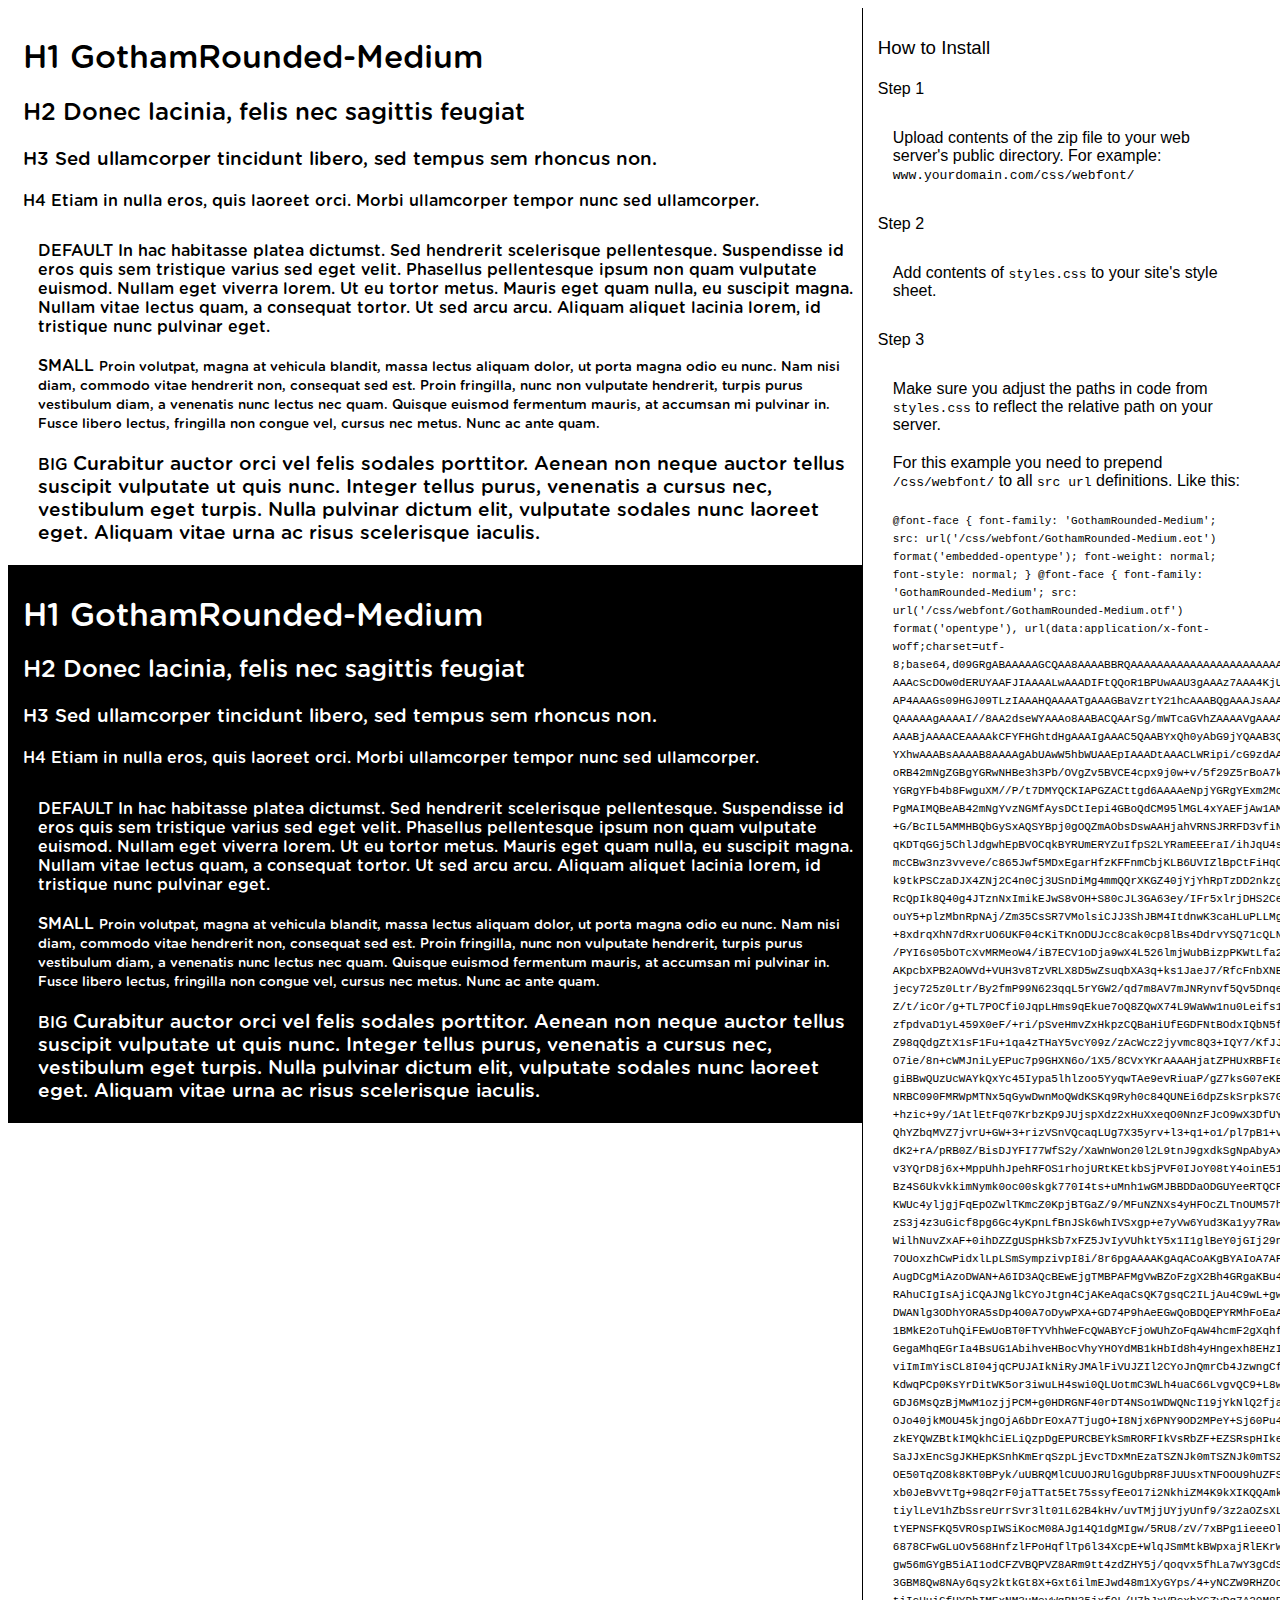
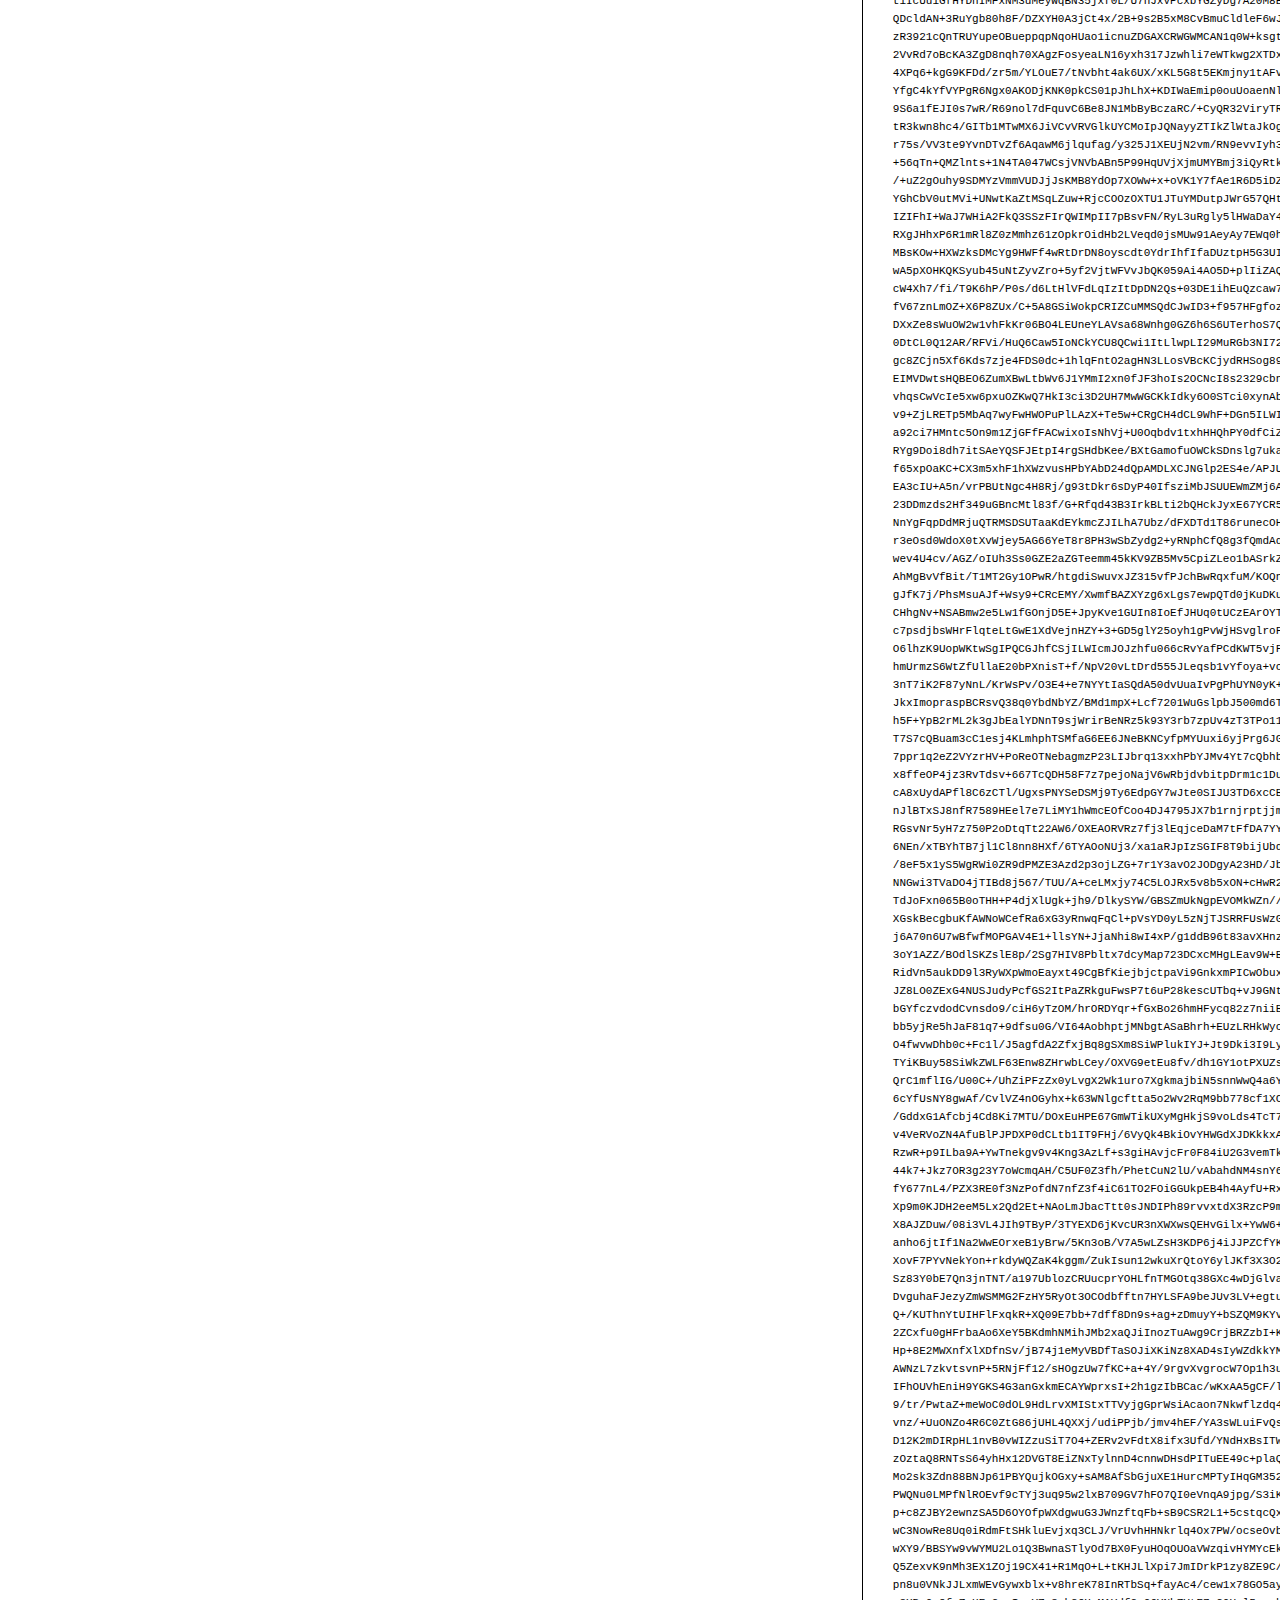
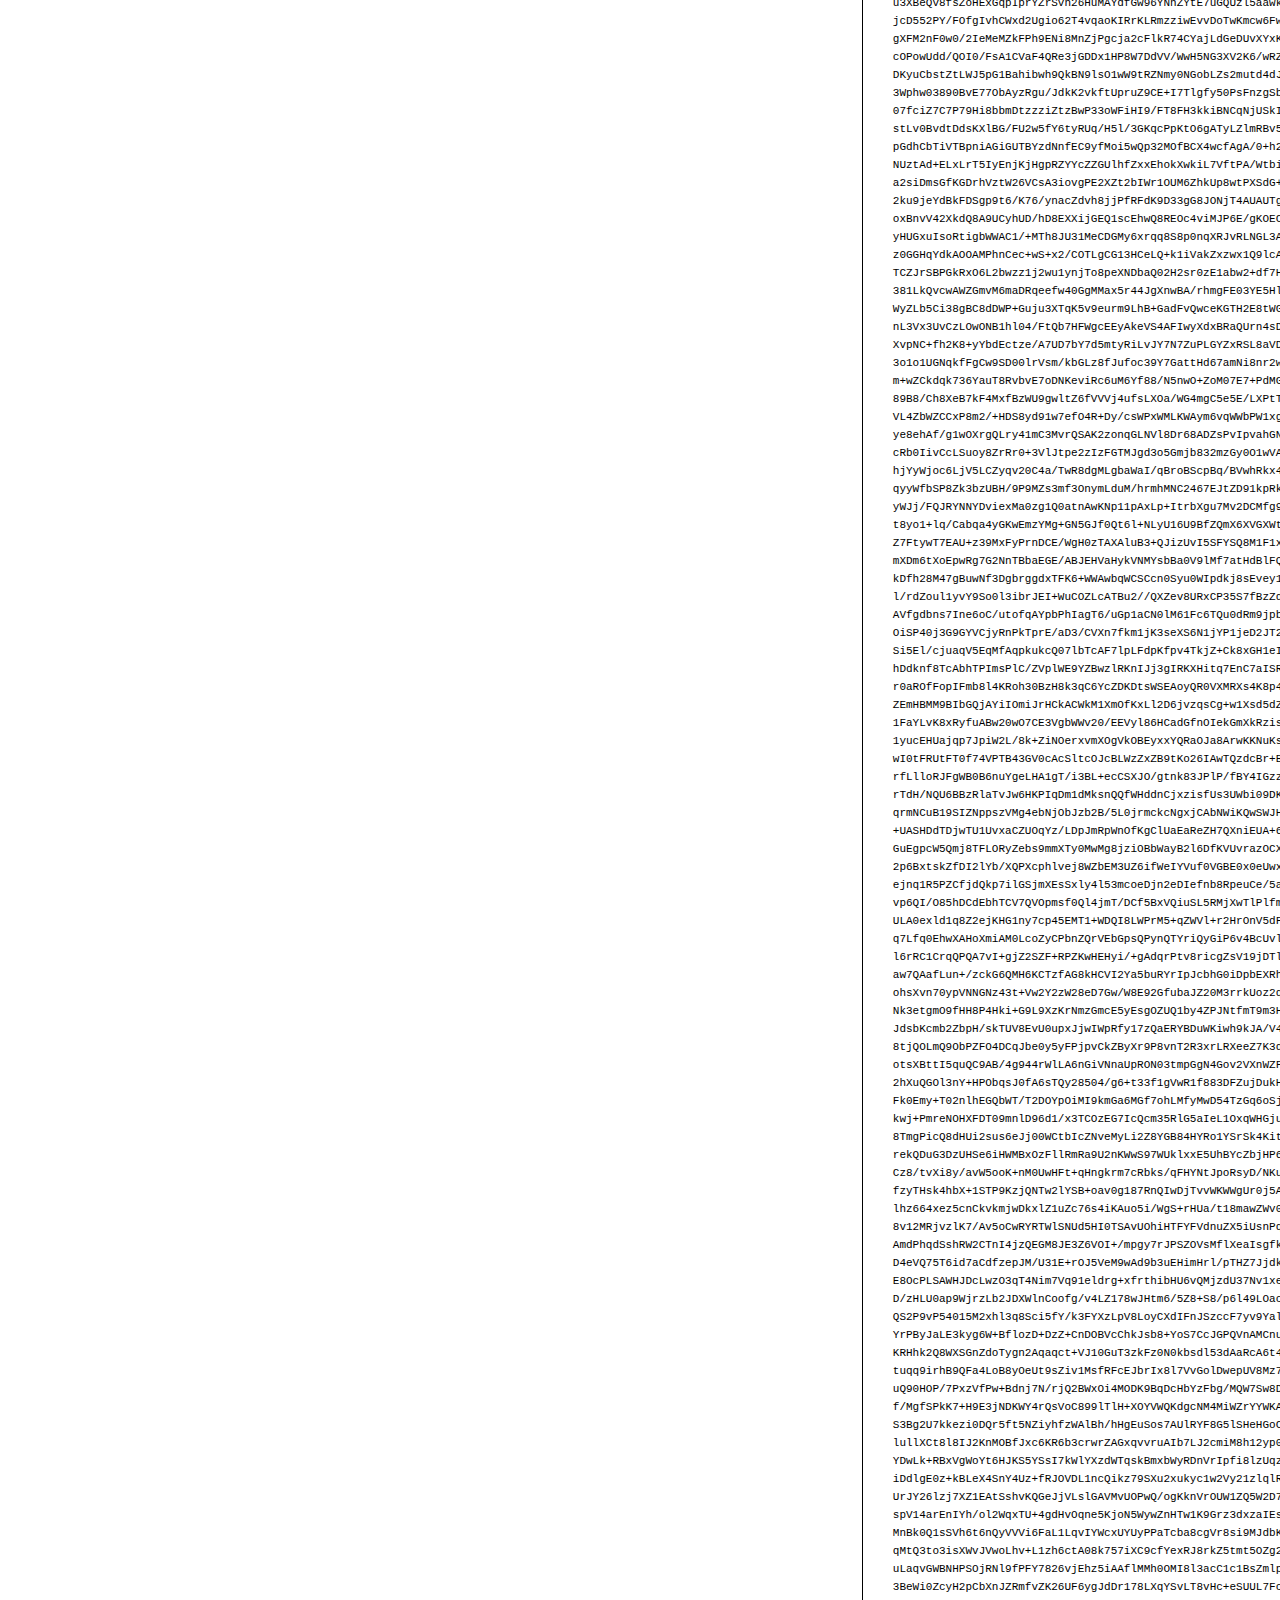
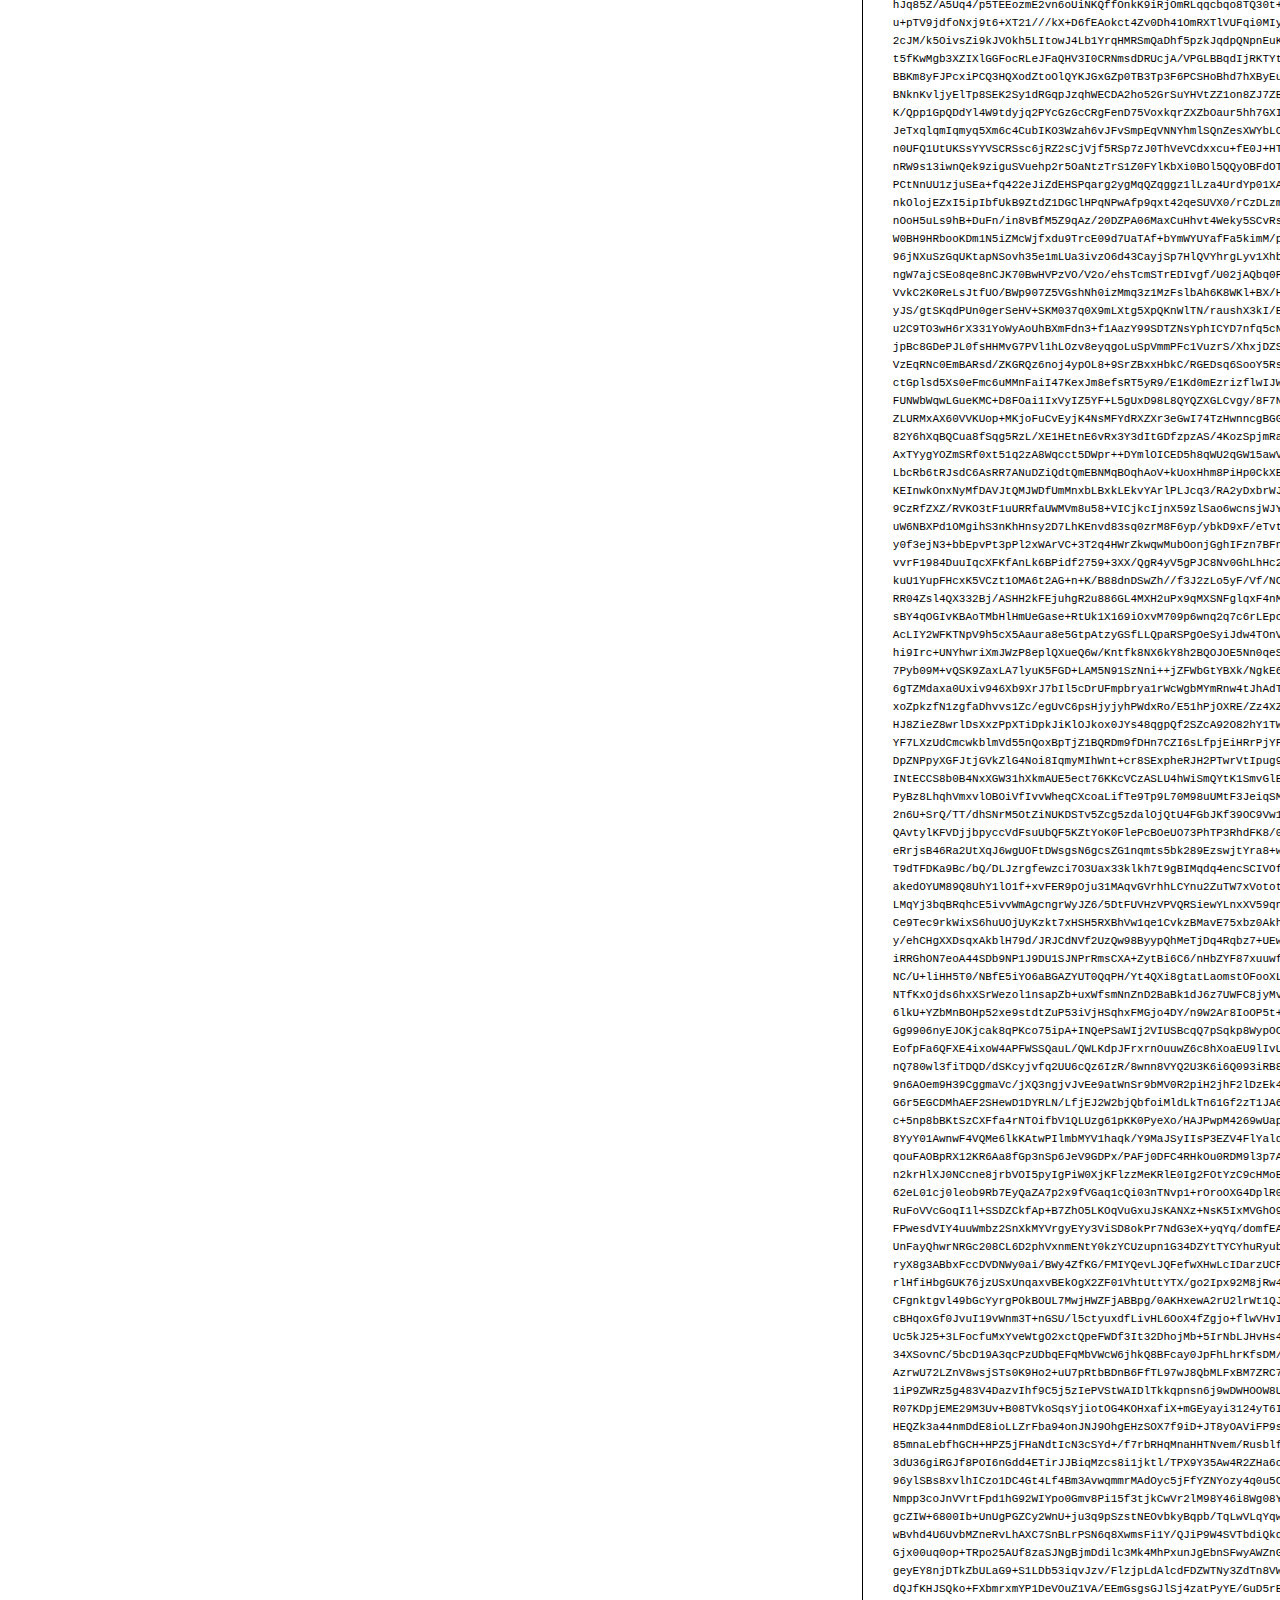
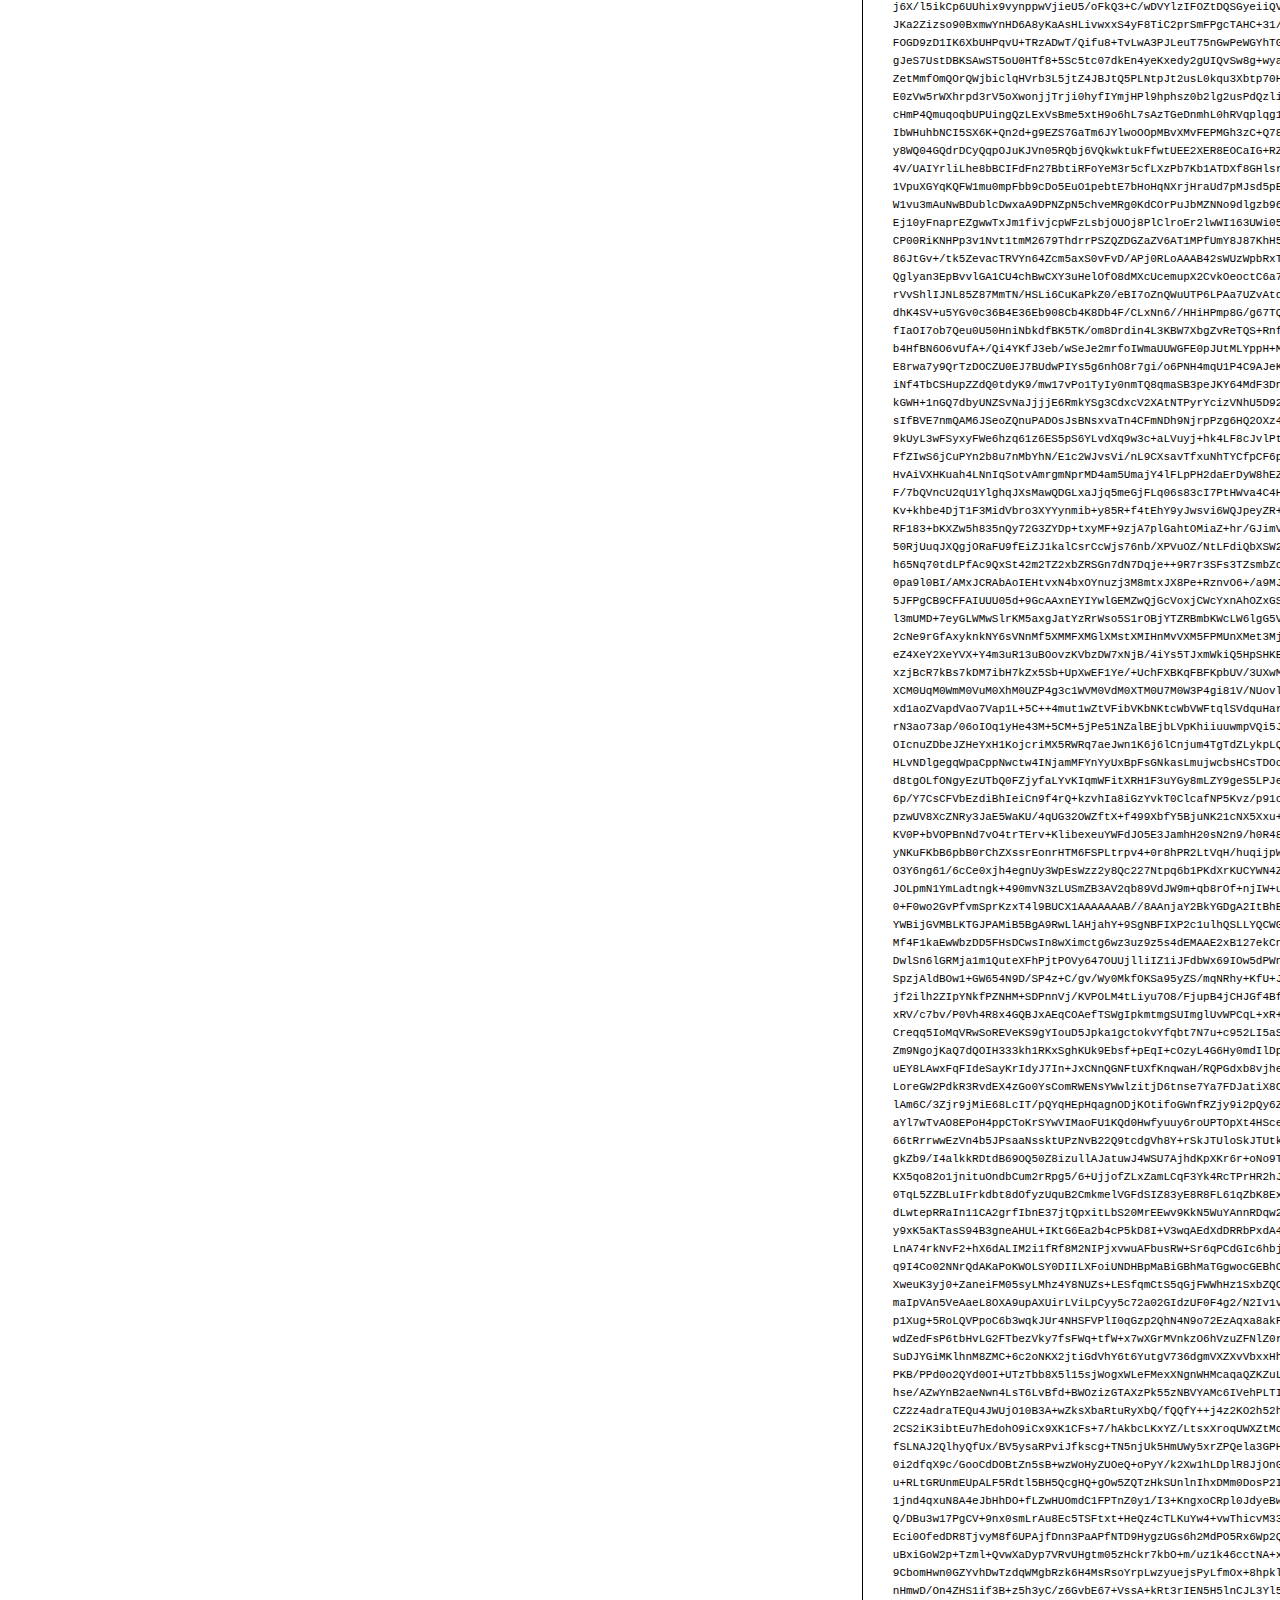
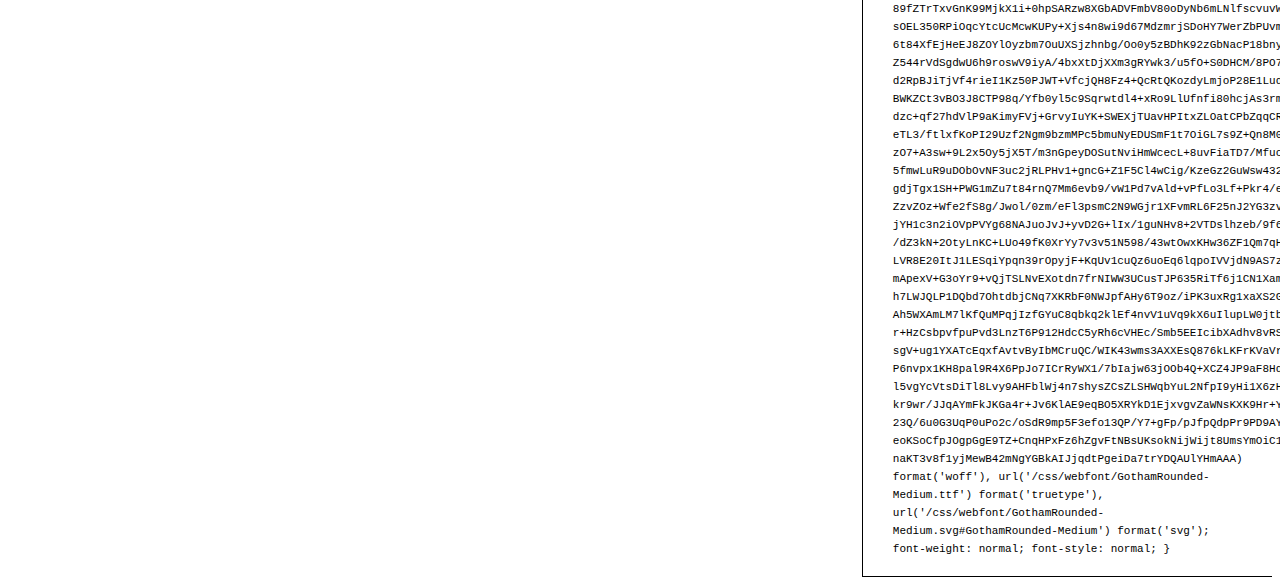
<file: fonts/preview.html>
<!DOCTYPE html>
<html>
<head>
<title>
GothamRounded-Medium
 - Web font preview
</title>
<style type='text/css'>

@font-face {
  font-family: 'GothamRounded-Medium';
  src: url('GothamRounded-Medium.eot') format('embedded-opentype');
  font-weight: normal;
  font-style: normal;
}

@font-face {
  font-family: 'GothamRounded-Medium';
  src:  url('GothamRounded-Medium.otf')  format('opentype'),
	     url([data-uri]) format('woff'), url('GothamRounded-Medium.ttf')  format('truetype'), url('GothamRounded-Medium.svg#GothamRounded-Medium') format('svg');
  font-weight: normal;
  font-style: normal;
}



body { font-family: 'GothamRounded-Medium' !important; }
h1, h2, h3, h4 { font-weight: normal; }
.reg { color:black; background:white; }
.inverse { color:white; background:black; }
div { padding: 10px 15px; }
.right { background:white; width:30%; float: right; font-family: sans-serif; border: 1px solid black; border-width: 0 0 1px 1px;}
</style>
</head>
<body>
<div class='right'>
<h3>How to Install</h3>
<h4>Step 1</h4>
<div>
Upload contents of the zip file to your web server's public directory. For example:
<code>www.yourdomain.com/css/webfont/</code>
</div>
<h4>Step 2</h4>
<div>
Add contents of
<code>styles.css</code>
to your site's style sheet.
</div>
<h4>Step 3</h4>
<div>
Make sure you adjust the paths in code from
<code>styles.css</code>
to reflect the relative path on your server.
</div>
<div>
For this example you need to prepend
<code>/css/webfont/</code>
to all
<code>src url</code>
definitions. Like this:
</div>
<div>
<code style='font-size:11px;'>@font-face {
  font-family: 'GothamRounded-Medium';
  src: url('/css/webfont/GothamRounded-Medium.eot') format('embedded-opentype');
  font-weight: normal;
  font-style: normal;
}

@font-face {
  font-family: 'GothamRounded-Medium';
  src:  url('/css/webfont/GothamRounded-Medium.otf')  format('opentype'),
	     url([data-uri]) format('woff'), url('/css/webfont/GothamRounded-Medium.ttf')  format('truetype'), url('/css/webfont/GothamRounded-Medium.svg#GothamRounded-Medium') format('svg');
  font-weight: normal;
  font-style: normal;
}</code>
</div>
</div>
<div class='reg'>
<h1>
H1
GothamRounded-Medium
</h1>
<h2>
H2
Donec lacinia, felis nec sagittis feugiat
</h2>
<h3>
H3
Sed ullamcorper tincidunt libero, sed tempus sem rhoncus non.
</h3>
<h4>
H4
Etiam in nulla eros, quis laoreet orci. Morbi ullamcorper tempor nunc sed ullamcorper.
</h4>
<div>
DEFAULT
In hac habitasse platea dictumst. Sed hendrerit scelerisque pellentesque. Suspendisse id eros quis sem tristique varius sed eget velit. Phasellus pellentesque ipsum non quam vulputate euismod. Nullam eget viverra lorem. Ut eu tortor metus. Mauris eget quam nulla, eu suscipit magna. Nullam vitae lectus quam, a consequat tortor. Ut sed arcu arcu. Aliquam aliquet lacinia lorem, id tristique nunc pulvinar eget.
</div>
<div>
SMALL
<small>
Proin volutpat, magna at vehicula blandit, massa lectus aliquam dolor, ut porta magna odio eu nunc. Nam nisi diam, commodo vitae hendrerit non, consequat sed est. Proin fringilla, nunc non vulputate hendrerit, turpis purus vestibulum diam, a venenatis nunc lectus nec quam. Quisque euismod fermentum mauris, at accumsan mi pulvinar in. Fusce libero lectus, fringilla non congue vel, cursus nec metus. Nunc ac ante quam.
</small>
</div>
<div>
BIG
<big>
Curabitur auctor orci vel felis sodales porttitor. Aenean non neque auctor tellus suscipit vulputate ut quis nunc. Integer tellus purus, venenatis a cursus nec, vestibulum eget turpis. Nulla pulvinar dictum elit, vulputate sodales nunc laoreet eget. Aliquam vitae urna ac risus scelerisque iaculis.
</big>
</div>

</div>
<div class='inverse'>
<h1>
H1
GothamRounded-Medium
</h1>
<h2>
H2
Donec lacinia, felis nec sagittis feugiat
</h2>
<h3>
H3
Sed ullamcorper tincidunt libero, sed tempus sem rhoncus non.
</h3>
<h4>
H4
Etiam in nulla eros, quis laoreet orci. Morbi ullamcorper tempor nunc sed ullamcorper.
</h4>
<div>
DEFAULT
In hac habitasse platea dictumst. Sed hendrerit scelerisque pellentesque. Suspendisse id eros quis sem tristique varius sed eget velit. Phasellus pellentesque ipsum non quam vulputate euismod. Nullam eget viverra lorem. Ut eu tortor metus. Mauris eget quam nulla, eu suscipit magna. Nullam vitae lectus quam, a consequat tortor. Ut sed arcu arcu. Aliquam aliquet lacinia lorem, id tristique nunc pulvinar eget.
</div>
<div>
SMALL
<small>
Proin volutpat, magna at vehicula blandit, massa lectus aliquam dolor, ut porta magna odio eu nunc. Nam nisi diam, commodo vitae hendrerit non, consequat sed est. Proin fringilla, nunc non vulputate hendrerit, turpis purus vestibulum diam, a venenatis nunc lectus nec quam. Quisque euismod fermentum mauris, at accumsan mi pulvinar in. Fusce libero lectus, fringilla non congue vel, cursus nec metus. Nunc ac ante quam.
</small>
</div>
<div>
BIG
<big>
Curabitur auctor orci vel felis sodales porttitor. Aenean non neque auctor tellus suscipit vulputate ut quis nunc. Integer tellus purus, venenatis a cursus nec, vestibulum eget turpis. Nulla pulvinar dictum elit, vulputate sodales nunc laoreet eget. Aliquam vitae urna ac risus scelerisque iaculis.
</big>
</div>

</div>
</body>
</html>
</file>
